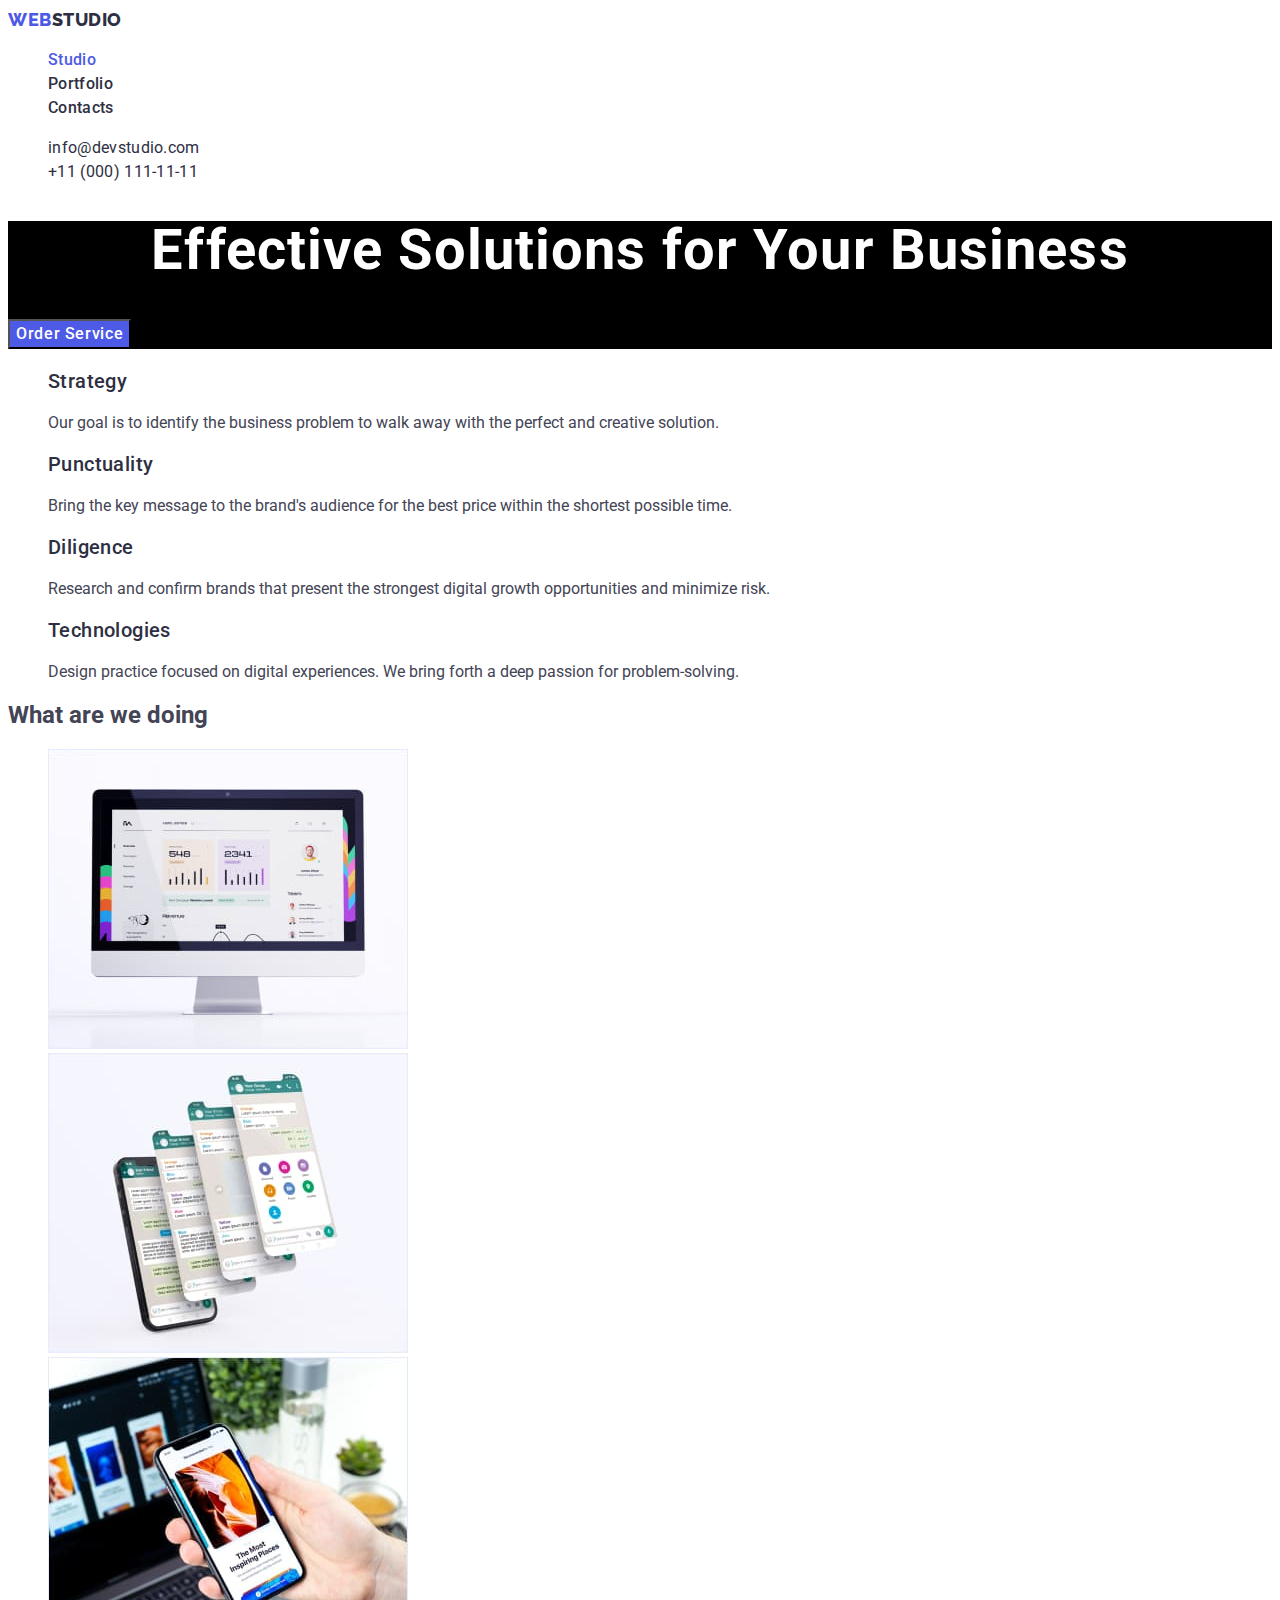
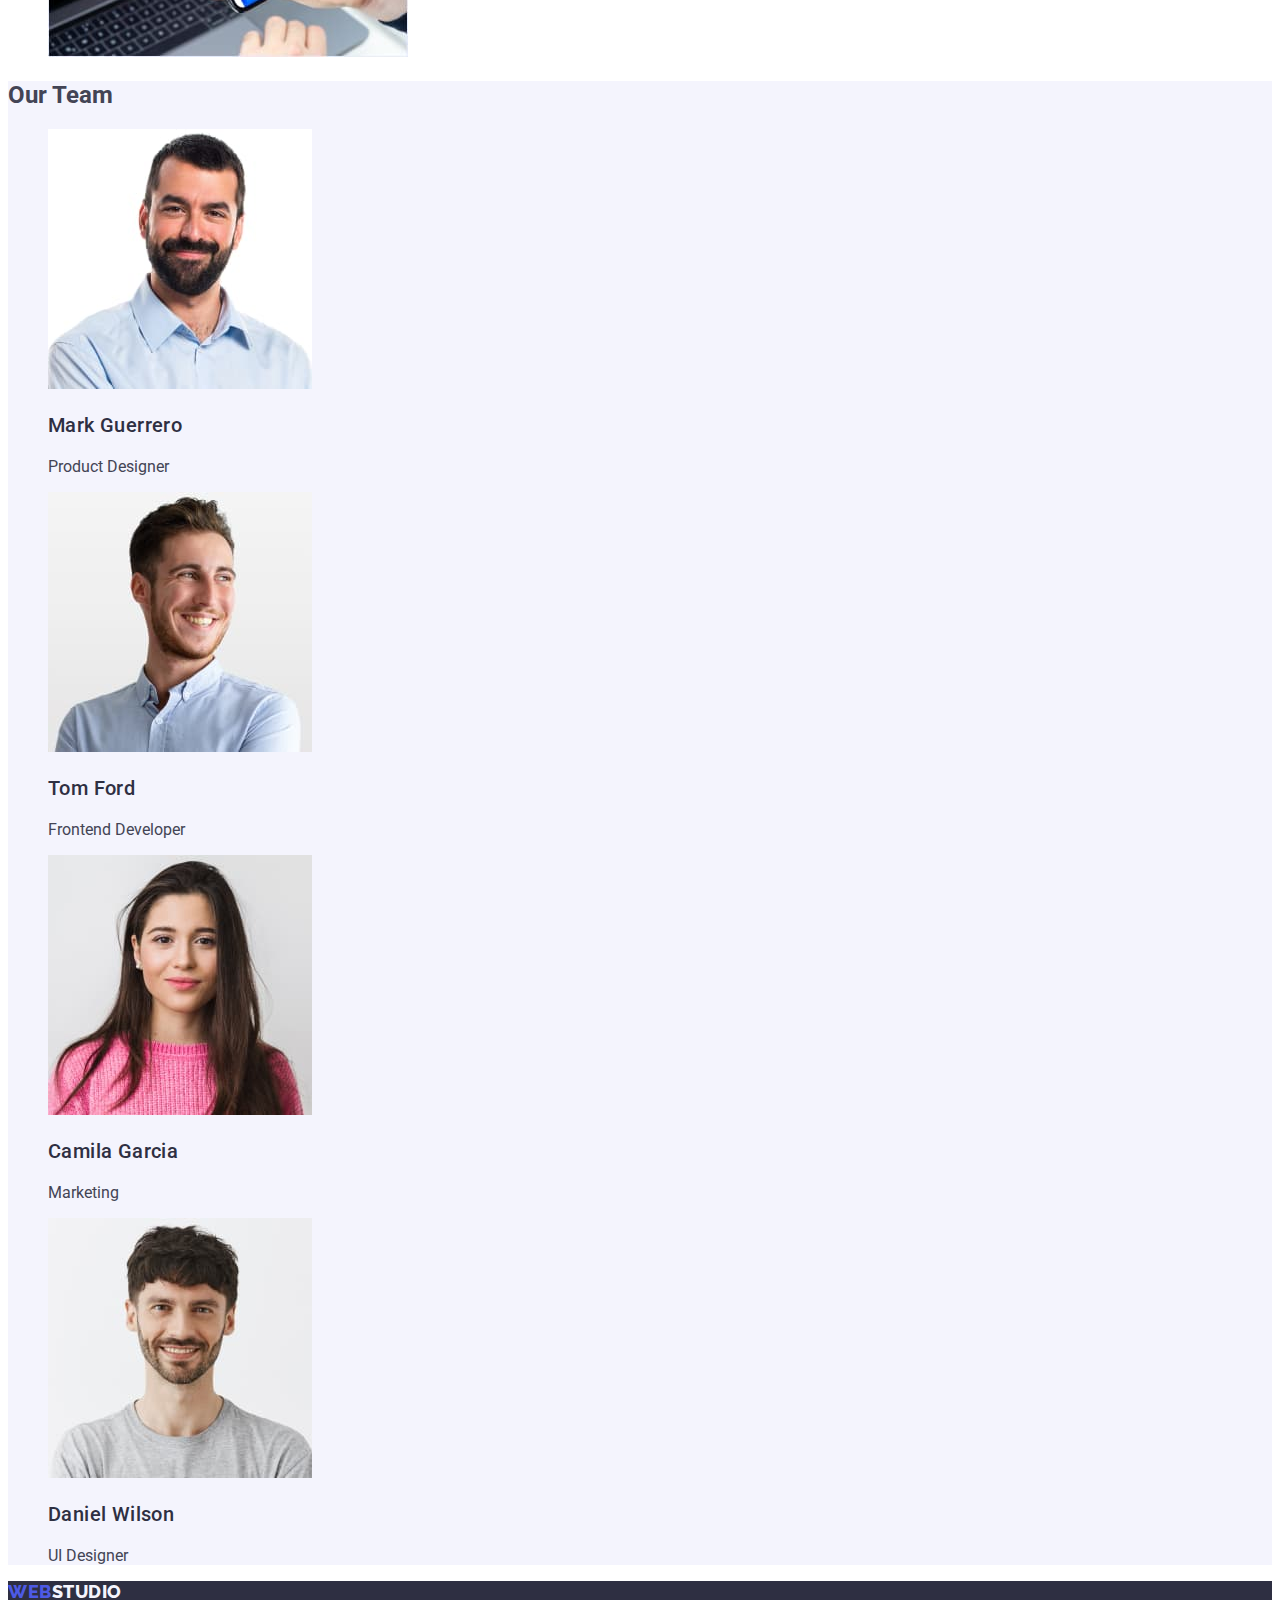
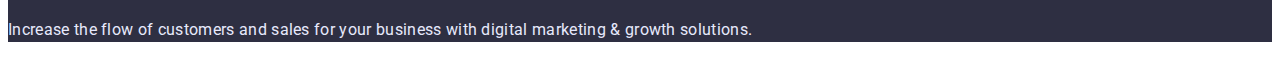
<file: index.html>
<!DOCTYPE html>
<html lang="en">
  <head>
    <meta charset="UTF-8" />
    <meta http-equiv="X-UA-Compatible" content="IE=edge" />
    <meta name="viewport" content="width=device-width, initial-scale=1.0" />

    <title>Document</title>
    <link
      href="https://fonts.googleapis.com/css2?family=Raleway:wght@800&family=Roboto:wght@400;500;700;900&display=swap"
      rel="stylesheet"
    />

    <link rel="stylesheet" href="./css/styles.css" />
  </head>
  <body>
    <header>
      <!--Menu NAV-->
      <nav>
        <!--LOGO-->
        <a href="./index.html" class="logo-web"
          >Web<span class="logo-studio">Studio</span></a
        >
        <ul class="site-nav list">
          <li>
            <a href="./index.html" class="link current">Studio</a>
          </li>
          <li>
            <a href="./portfolio.html" class="link">Portfolio</a>
          </li>
          <li>
            <a href="#" class="link">Contacts</a>
          </li>
        </ul>
      </nav>
      <!--Contacts-->
      <address>
        <ul class="list">
          <li>
            <a href="mailto:info@devstudio.com" class="contacts"
              >info@devstudio.com</a
            >
          </li>
          <li>
            <a href="tel:+110001111111" class="contacts">+11 (000) 111-11-11</a>
          </li>
        </ul>
      </address>
    </header>
    <main>
      <!--Section 1-->
      <section style="background-color: #000000">
        <h1 class="hero-title">Effective Solutions for Your Business</h1>
        <button type="button" class="button-hero">Order Service</button>
      </section>
      <!--Section 2-->
      <section class="section">
        <!--Заголовок секції на макеті відсутній, заховаємо в CSS-->
        <h2 class="section-title visually-hidden">Our principles</h2>
        <ul class="list">
          <li>
            <h3 class="feature-title">Strategy</h3>
            <p>
              Our goal is to identify the business problem to walk away with the
              perfect and creative solution.
            </p>
          </li>
          <li>
            <h3 class="feature-title">Punctuality</h3>
            <p>
              Bring the key message to the brand's audience for the best price
              within the shortest possible time.
            </p>
          </li>
          <li>
            <h3 class="feature-title">Diligence</h3>

            <p>
              Research and confirm brands that present the strongest digital
              growth opportunities and minimize risk.
            </p>
          </li>
          <li>
            <h3 class="feature-title">Technologies</h3>
            <p>
              Design practice focused on digital experiences. We bring forth a
              deep passion for problem-solving.
            </p>
          </li>
        </ul>
      </section>
      <!--Section 3-->
      <section class="section">
        <h2 class="section-title">What are we doing</h2>
        <ul class="list">
          <li>
            <img src="./images/img1.jpg" alt="laptop" width="360" />
          </li>
          <li>
            <img src="./images/img2.jpg" alt="mobile phone" width="360" />
          </li>
          <li>
            <img src="./images/img3.jpg" alt="laptop+phone" width="360" />
          </li>
        </ul>
      </section>
      <!--Section 4-->
      <section class="cards">
        <h2 class="section-title">Our Team</h2>
        <ul class="list">
          <li>
            <img src="./images/img4.jpg" alt="Mark Guerrero" width="264" />
            <h3 class="card-name">Mark Guerrero</h3>
            <p>Product Designer</p>
          </li>
          <li>
            <img src="./images/img5.jpg" alt="Tom Ford" width="264" />
            <h3 class="card-name">Tom Ford</h3>
            <p>Frontend Developer</p>
          </li>
          <li>
            <img src="./images/img6.jpg" alt="Camila Garcia" width="264" />
            <h3 class="card-name">Camila Garcia</h3>
            <p>Marketing</p>
          </li>
          <li>
            <img src="./images/img7.jpg" alt="Daniel Wilson" width="264" />
            <h3 class="card-name">Daniel Wilson</h3>
            <p>UI Designer</p>
          </li>
        </ul>
      </section>
    </main>
    <!--Footer-->
    <footer class="footer">
      <!--LOGO-->
      <a href="./index.html" class="footer-logo-web"
        >Web<span class="footer-logo-studio">Studio</span></a
      >
      <p class="text">
        Increase the flow of customers and sales for your business with digital
        marketing & growth solutions.
      </p>
    </footer>
  </body>
</html>
</file>
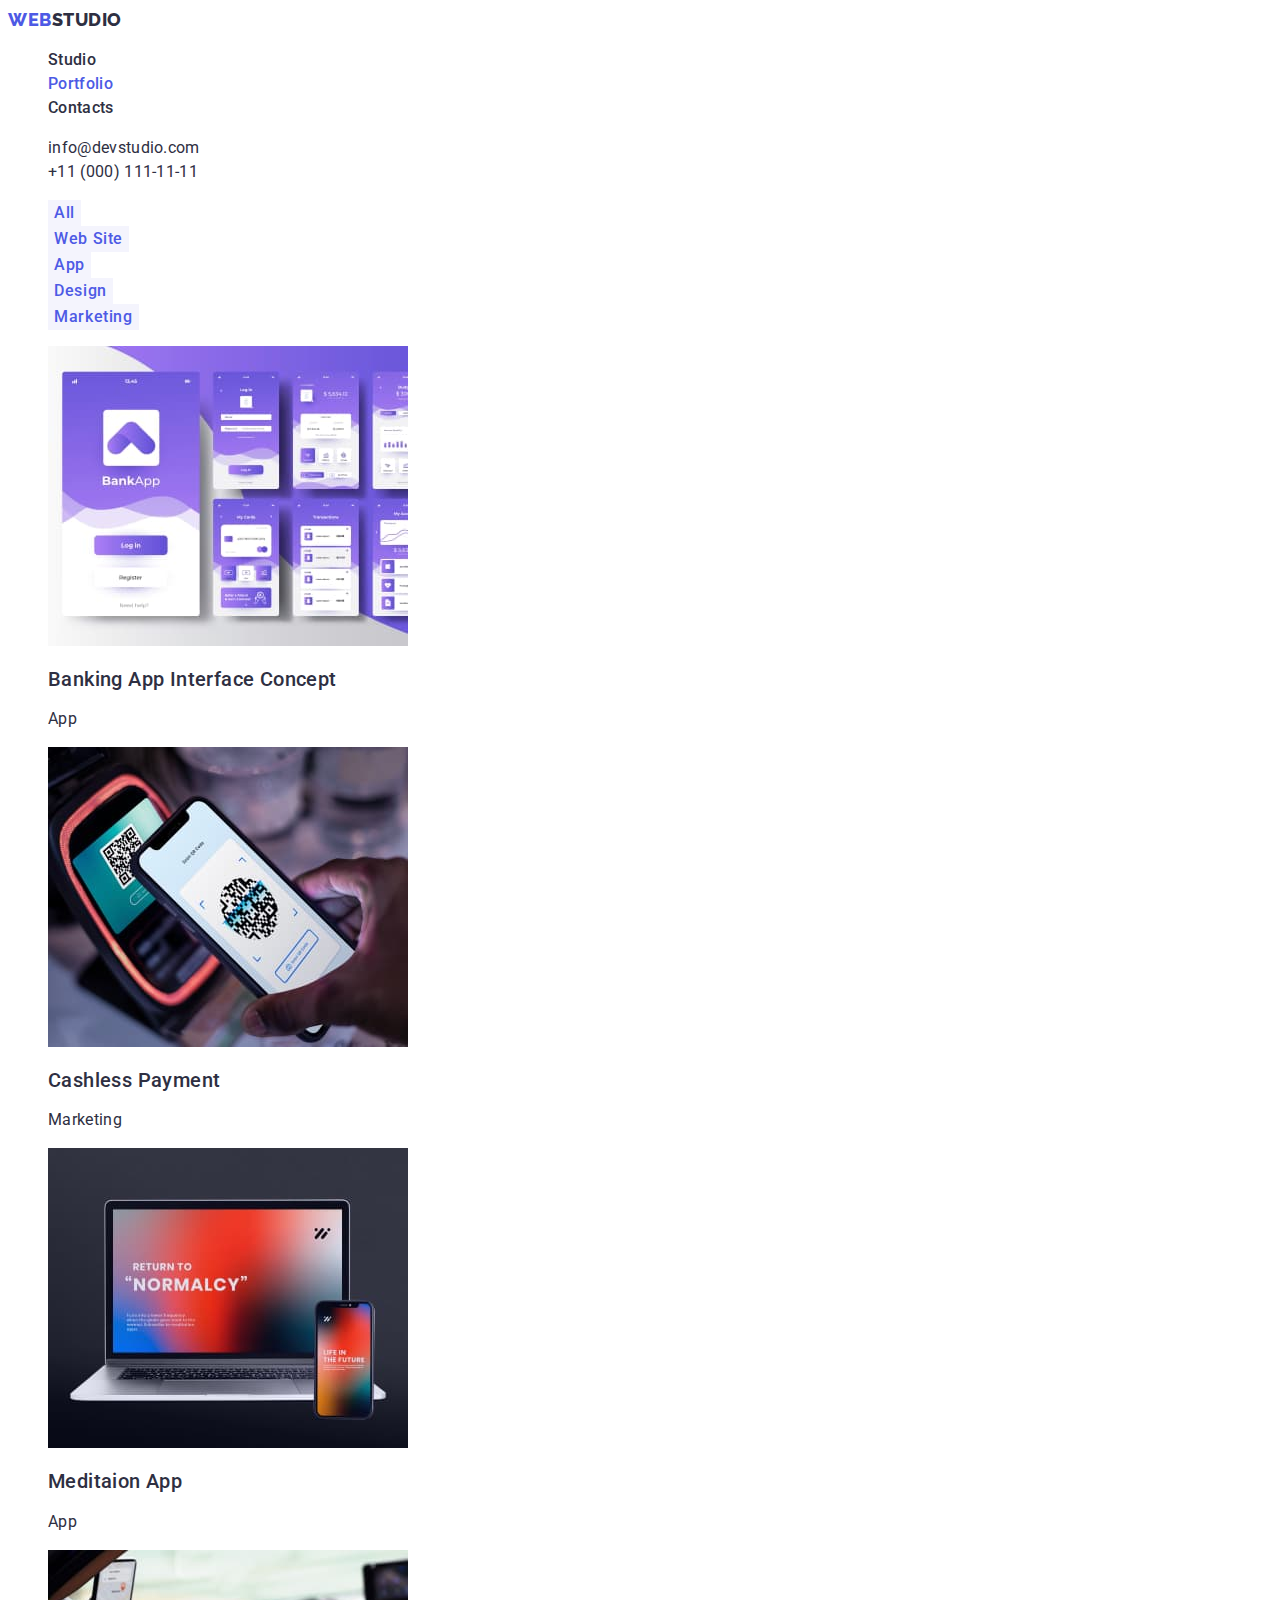
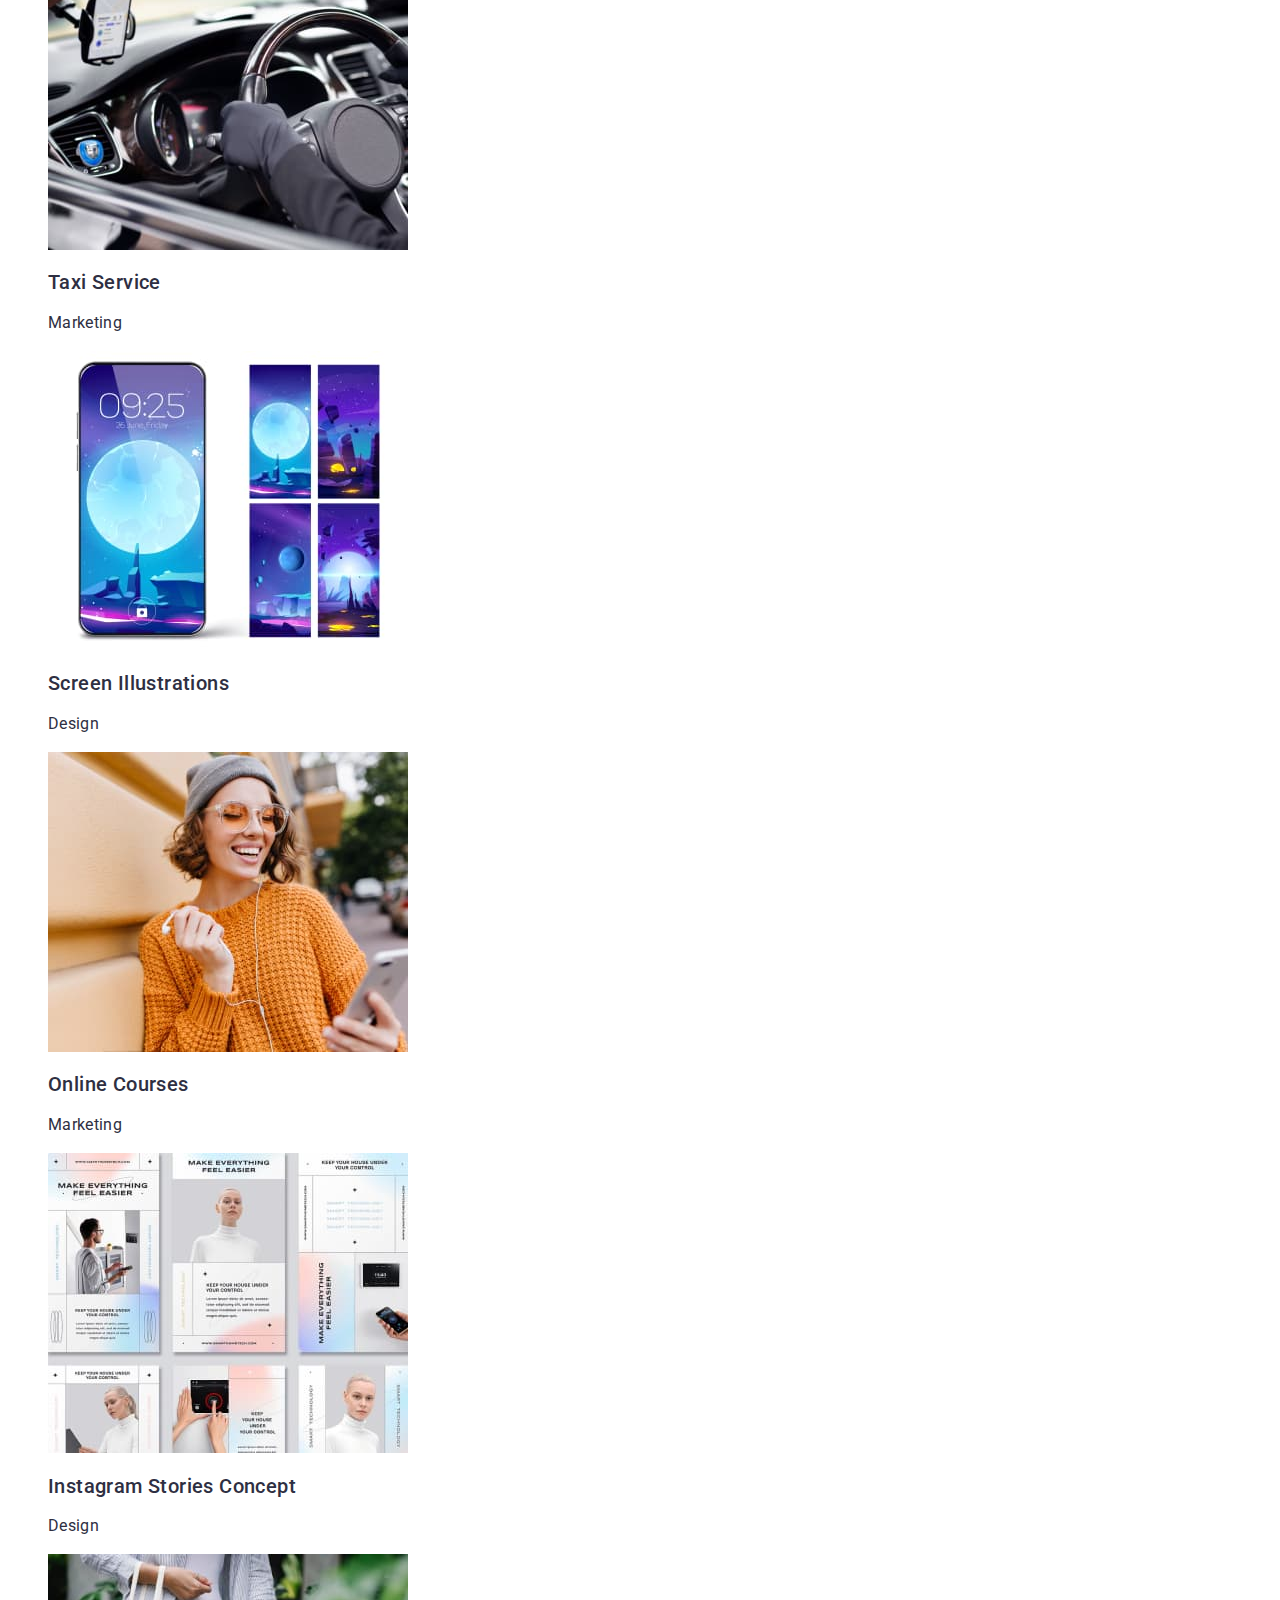
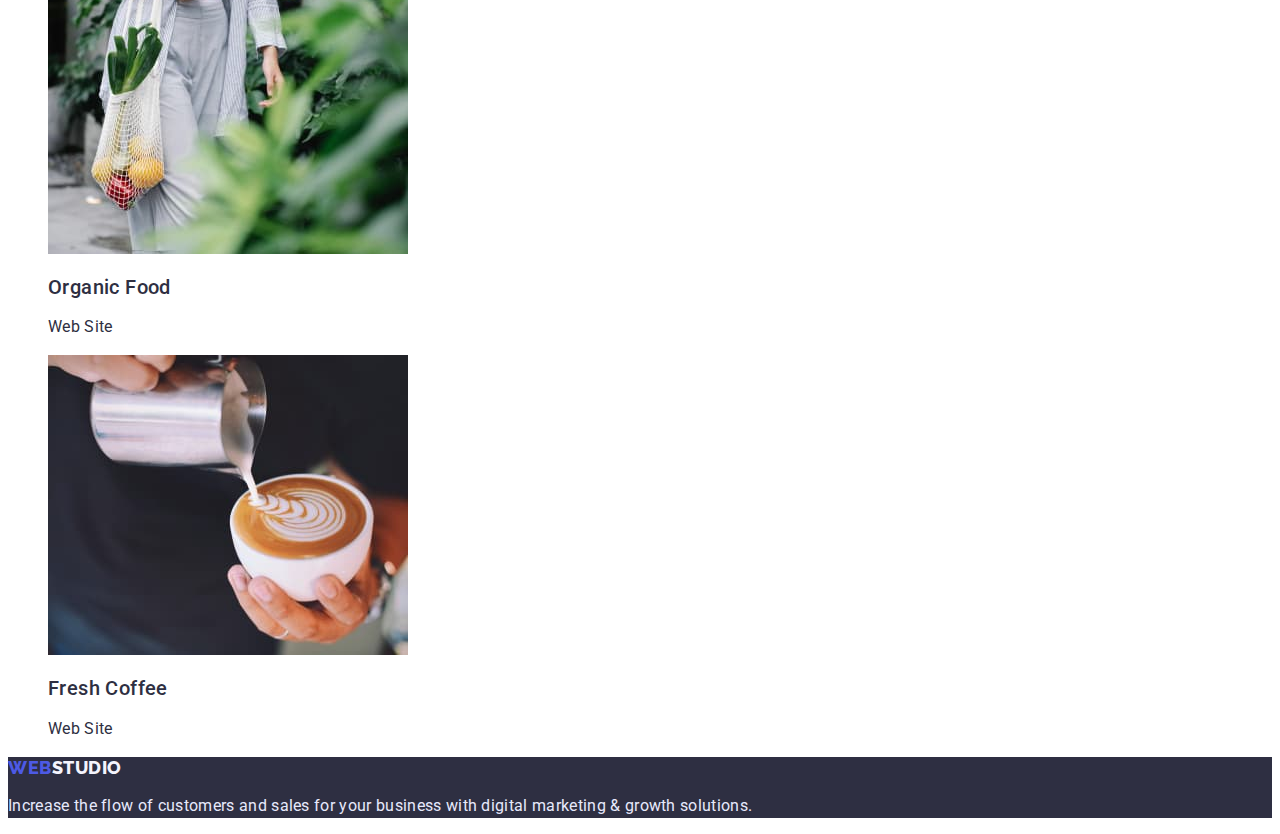
<file: portfolio.html>
<!DOCTYPE html>
<html lang="en">
  <head>
    <meta charset="UTF-8" />
    <meta http-equiv="X-UA-Compatible" content="IE=edge" />
    <meta name="viewport" content="width=device-width, initial-scale=1.0" />

    <title>Document</title>
    <link
      href="https://fonts.googleapis.com/css2?family=Raleway:wght@800&family=Roboto:wght@400;500;700;900&display=swap"
      rel="stylesheet"
    />
    <link rel="stylesheet" href="./css/styles.css" />
  </head>
  <body>
    <header>
      <!--Menu NAV-->
      <nav>
        <!--LOGO-->
        <a href="./index.html" class="logo-web"
          >Web<span class="logo-studio">Studio</span></a
        >
        <ul class="site-nav list">
          <li>
            <a href="./index.html" class="link">Studio</a>
          </li>
          <li>
            <a href="./portfolio.html" class="link current">Portfolio</a>
          </li>
          <li>
            <a href="#" class="link">Contacts</a>
          </li>
        </ul>
      </nav>
      <!--Contacts-->
      <address>
        <ul class="list">
          <li>
            <a href="mailto:info@devstudio.com" class="contacts"
              >info@devstudio.com</a
            >
          </li>
          <li>
            <a href="tel:+110001111111" class="contacts">+11 (000) 111-11-11</a>
          </li>
        </ul>
      </address>
    </header>
    <main>
      <section>
        <!--<h1></h1>
        <h2></h2> -->
        <h1 style="display: none">Our works</h1>
        <ul class="list">
          <li><button type="button" class="button-filter">All</button></li>
          <li><button type="button" class="button-filter">Web Site</button></li>
          <li><button type="button" class="button-filter">App</button></li>
          <li><button type="button" class="button-filter">Design</button></li>

          <li>
            <button type="button" class="button-filter">Marketing</button>
          </li>
        </ul>
        <ul class="list">
          <li>
            <a href="#" class="works-link">
              <img src="./images/img8.jpg" alt="pages-projects" width="360" />
              <h2 class="works-title">Banking App Interface Concept</h2>
              <p class="works-text">App</p>
            </a>
          </li>
          <li>
            <a href="#" class="works-link" class="works-link">
              <img src="./images/img9.jpg" alt="phone-qr-code" width="360" />
              <h2 class="works-title">Cashless Payment</h2>
              <p class="works-text">Marketing</p>
            </a>
          </li>
          <li>
            <a href="#" class="works-link" class="works-link">
              <img src="./images/img10.jpg" alt="laptop" width="360" />
              <h2 class="works-title">Meditaion App</h2>
              <p class="works-text">App</p>
            </a>
          </li>
          <li>
            <a href="#" class="works-link" class="works-link">
              <img src="./images/img11.jpg" alt="phone-in-car" width="360" />
              <h2 class="works-title">Taxi Service</h2>
              <p class="works-text">Marketing</p>
            </a>
          </li>
          <li>
            <a href="#" class="works-link">
              <img
                src="./images/img12.jpg"
                alt="screen-illustration"
                width="360"
              />
              <h2 class="works-title">Screen Illustrations</h2>
              <p class="works-text">Design</p>
            </a>
          </li>
          <li>
            <a href="#" class="works-link">
              <img src="./images/img13.jpg" alt="girl" width="360" />
              <h2 class="works-title">Online Courses</h2>
              <p class="works-text">Marketing</p>
            </a>
          </li>
          <li>
            <a href="#" class="works-link">
              <img src="./images/img14.jpg" alt="instagram-pages" width="360" />
              <h2 class="works-title">Instagram Stories Concept</h2>
              <p class="works-text">Design</p>
            </a>
          </li>
          <li>
            <a href="#" class="works-link">
              <img src="./images/img15.jpg" alt="frood" width="360" />
              <h2 class="works-title">Organic Food</h2>
              <p class="works-text">Web Site</p>
            </a>
          </li>
          <li>
            <a href="#" class="works-link">
              <img src="./images/img16.jpg" alt="coffee" width="360" />
              <h2 class="works-title">Fresh Coffee</h2>
              <p class="works-text">Web Site</p>
            </a>
          </li>
        </ul>
      </section>
    </main>
    <footer class="footer">
      <!--LOGO-->
      <a href="./index.html" class="footer-logo-web"
        >Web<span class="footer-logo-studio">Studio</span></a
      >
      <p class="text">
        Increase the flow of customers and sales for your business with digital
        marketing & growth solutions.
      </p>
    </footer>
  </body>
</html>
</file>
<file: css/styles.css>
:root{
    --iris:rgba(77, 90, 229, 1);/* IRIS*/
    --ocean:rgba(64, 75, 191, 1);/*OCEAN*/
    --navy-blue:rgba(46, 47, 66, 1);
    --green:rgba(49, 208, 170, 1);
    --slate:rgba(67, 68, 85, 1);
    --light-slate:rgba(142, 143, 153, 1);
    --cornflower:rgba(231, 233, 252, 1);
    --cloud:rgba(244, 244, 253, 1);
    --navy-blue-modal:rgba(46, 47, 66, 0.4);
    --grey:rgba(46, 47, 66, 0.7);
    --white:rgba(255, 255, 255, 1);
    --background-site-color: #E5E5E5;
    /*
    
    */
}
body{
    background-color:var(--white);
    color: var(--slate);
    font-family: 'Roboto', sans-serif;
    
    
    
}



/* Colors of project*/
/* logo1  #4D5AE5 */
/*logo2  nav section_title   #2E2F42*/
/* contacts text #434455*/
/*nav bg  #E7E9FC*/
/* background E5E5E5 */
.list{
    list-style: none;
  
}


   /* HEAD */


.logo-web{
    color:var(--iris);
    font-family: 'Raleway';
    font-style: normal;
    font-weight: 800;
    font-size: 18px;
    line-height: 1.33;
    letter-spacing: 0.03em;
    text-transform: uppercase;
    text-decoration:none;
}
.logo-studio{
    color: var(--navy-blue);
    font-family: 'Raleway';
    font-style: normal;
    font-weight: 800;
    font-size: 18px;
    line-height: 1.33;
    letter-spacing: 0.03em;
    text-transform: uppercase;
    text-decoration: none;
}
.site-nav .link{

    color:var(--navy-blue) ;
    font-weight: 500;
    font-size: 16px;
    line-height: 1.5;
     letter-spacing: 0.02em;
     text-decoration: none;
}
.site-nav .link:hover, 
.site-nav .link:focus,
.site-nav .link.current {

    color: var(--iris);
}
.contacts{
    color: var(--navy-blue);
    font-style: normal;
    font-size: 16px;
    line-height: 1.5;
    letter-spacing: 0.02em;
    text-decoration: none;

}
.contacts:hover, 
.contacts:focus {
    color: var(--iris);
}


/*Hero*/

.hero-title {
    color: var(--white);
    
    font-weight: 700;
    font-size: 56px;
    line-height: 1.07;
    text-align: center;
    letter-spacing: 0.02em;
}

.button-hero {
    color: var(--white);
    background-color: var(--iris);
    cursor: pointer;
    font-weight: 500;
    font-size: 16px;
    line-height: 1.5;
    align-items: center;
    font-family: Roboto;
    letter-spacing: 0.04em;
}

.button-hero:hover,
.button-hero:focus {
    background-color: var(--ocean);
}

/*Section*/
.section{
    background-color: var(--white);
}
.visually-hidden {
    position: absolute;
    white-space: nowrap;
    width: 1px;
    height: 1px;
    overflow: hidden;
    border: 0;
    padding: 0;
    clip: rect(0 0 0 0);
    clip-path: inset(50%);
    margin: -1px;
}
}
.section-title{
    color: var(--navy-blue);
    font-weight: 700;
    font-size: 36px;
    line-height: 1.11;       
    text-align: center;
    letter-spacing: 0.02em;
    text-transform: capitalize;

}
.feature-title,
.works-title {
    color:var(--navy-blue);
    font-weight: 500;
    font-size: 20px;
    line-height: 1.2;
    letter-spacing: 0.02em;
    
}
.works-text{
    color: var(--navy-blue);
        font-weight: 400;
        font-size: 16px;
        line-height: 1.5;
        letter-spacing: 0.02em;
        
}
.works-link{
    text-decoration: none;
}
.cards{
    background-color: var(--cloud);
   
}
.card-name{
    color: var(--navy-blue);
    font-weight: 500;
    font-size: 20px;
    line-height: 1.2;
    letter-spacing: 0.02em;
}

/*Footer*/
.footer{
    background-color: var(--navy-blue);
}
.footer .text{
    color: var(--cornflower);
    font-size: 16px;
    line-height: 1.5;         
    letter-spacing: 0.02em;
   
}
.footer-logo-web {
    color: var(--iris);
    font-family: 'Raleway';
    font-style: normal;
    font-weight: 800;
    font-size: 18px;
    line-height: 21px;
    letter-spacing: 0.03em;
    text-transform: uppercase;
    text-decoration: none;
}
.footer-logo-studio{
    color: var(--cloud);
    font-family: 'Raleway';
    font-style: normal;
    font-weight: 800;
    font-size: 18px;
    line-height: 21px;
    letter-spacing: 0.03em;
    text-transform: uppercase;
    text-decoration: none;
}

/* Portfolio*/
.button-filter{
    background-color: var(--cloud);
    color: var(--iris);
    font-family: Roboto, sans-serif;
    cursor: pointer;
    font-weight: 500;
    font-size: 16px;
    line-height: 1.5;           
    align-items: center;
    text-align: center;
    letter-spacing: 0.04em;
    border:none;
  
}

.button-filter:hover,
.button-filter:focus
 {
    background-color :var(--ocean);
    color :var(--white);
}
</file>
